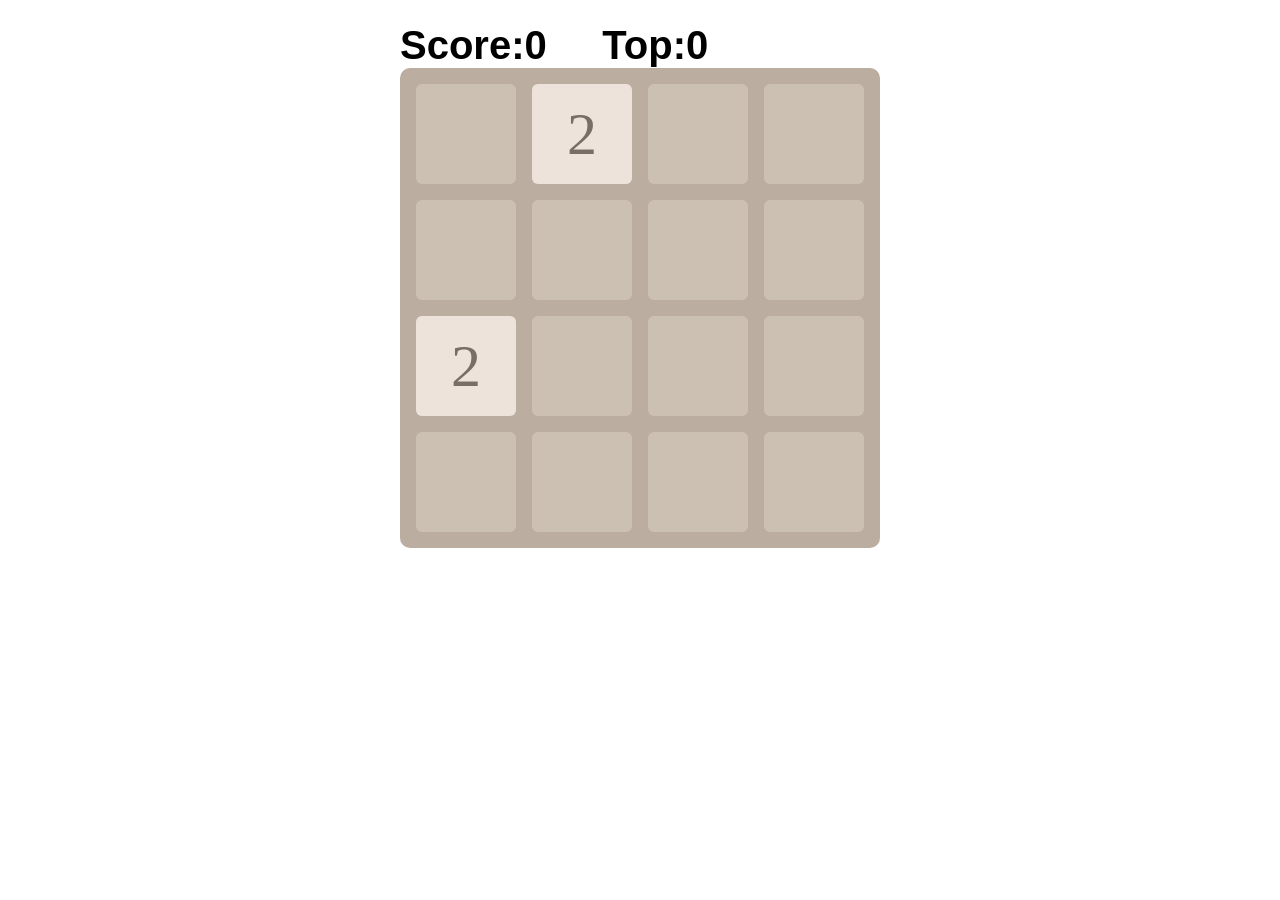
<file: 2048/2048.html>
<!DOCTYPE html>
<html>
 <head>
  <title> new document </title>
  <meta charset="utf-8">
	<link rel="stylesheet" href="2048.css"/>
	<script src="2048.js"></script>
 </head>
 <body>
	<p>
		Score:<span id="score">0</span>
		&nbsp;&nbsp;&nbsp;
		Top:<span id="top1">0</span>
	</p>
  <div id="gridPanel">
		
	</div>
	<div id="gameOver">
		<div><!--背景div--></div>
		<p><!--前景弹出窗口-->
			Game Over!<br>
			Score:<span id="finalScore"></span><br>
			<a class="button" onclick="game.start()">
				Try again!
			</a>
		</p>
	</div>
 </body>
</html>
</file>
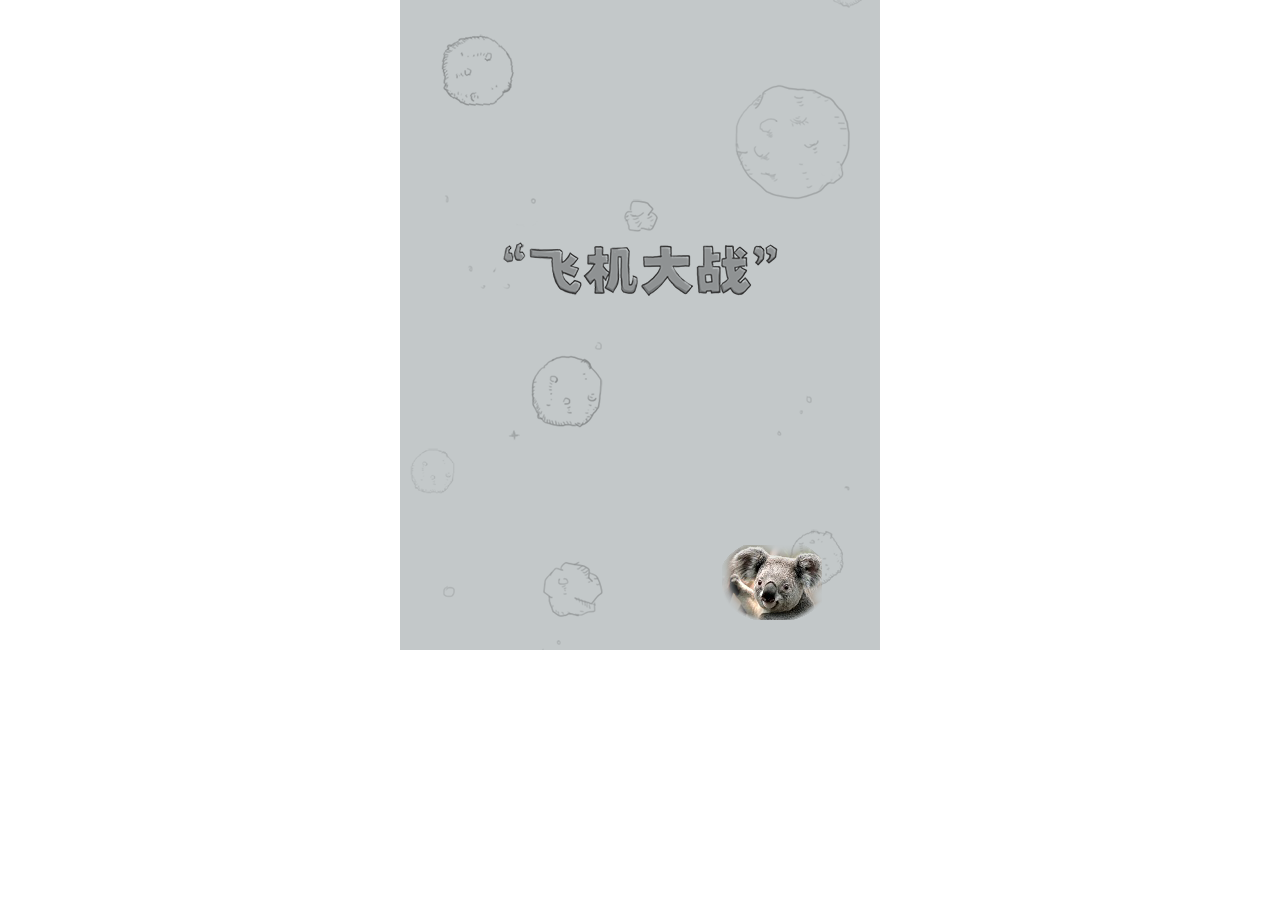
<file: Aircraftwar/air.html>
<!DOCTYPE html>
<html>
 <head>
  <meta charset="utf-8">
  <title>飞机大战</title>
  <style>
	body {
		margin: 0;
		text-align: center;
	}
	canvas {
		background: #ccc;
	}
  </style>
 </head>

 <body>
	<canvas id="canvas">
		您的浏览器不支持Canvas绘图！
	</canvas>
	<script src="app_v9.js"></script>
 </body>
</html>
</file>
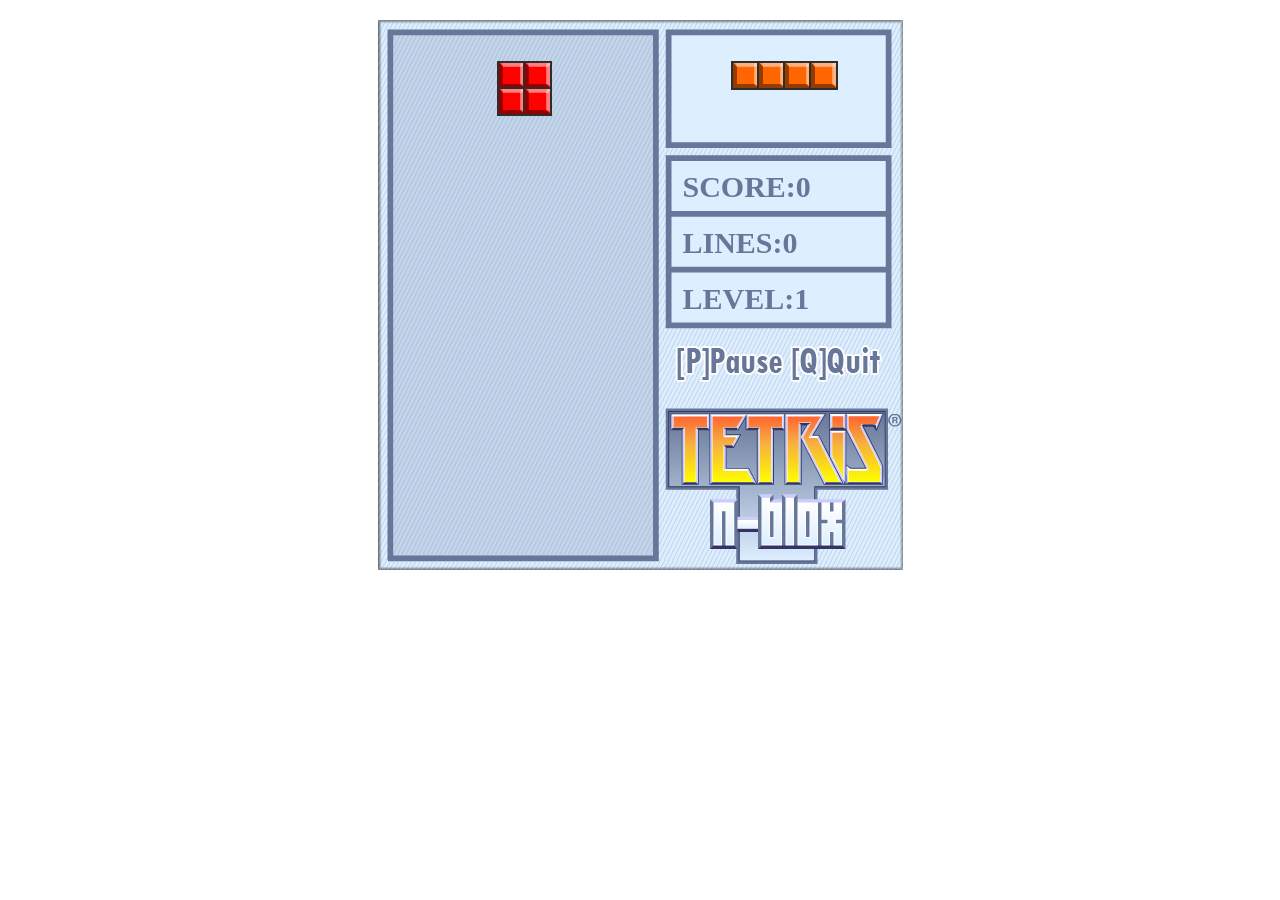
<file: Tetris/tetris.html>
﻿<!DOCTYPE html>
<html>
    <head>
        <meta charset="UTF-8" />
        <title>俄罗斯方块 — 经典版V10</title>
        <link rel="stylesheet" href="css/tetris.css"/>
				<script src="js/shape.js"></script>
				<script src="js/tetris.js"></script>
    </head>
    <body>
        <div id="pg" class="playground">
            <p>SCORE:<span id="score">0</span></p>
            <p>LINES:<span id="lines">0</span></p>
            <p>LEVEL:<span id="level">1</span></p>
        </div>               
    </body>
</html>
</file>
<file: 2048/2048.css>
#gridPanel{
	margin:0 auto;
	background-color:#bbada0;
	border-radius:10px;
	position:relative;
}
.grid,.cell{
	width:100px; height:100px;
	border-radius:6px;
}
.grid{
	background-color:#ccc0b3;
	float:left;
	margin:16px 0 0 16px;
}
.cell{
	position:absolute;
	font-size:60px;
	text-align:center;
	line-height:100px;
	color:#fff;
}
[id^="c0"]{top:16px}
[id^="c1"]{top:132px}
[id^="c2"]{top:248px}
[id^="c3"]{top:364px}
[id^="c4"]{top:480px}
[id^="c5"]{top:596px}

[id$="0"]{left:16px}
[id$="1"]{left:132px}
[id$="2"]{left:248px}
[id$="3"]{left:364px}
[id$="4"]{left:480px}
[id$="5"]{left:596px}

.n2{background-color:#eee3da}
.n4{background-color:#ede0c8}
.n8{background-color:#f2b179}
.n16{background-color:#f59563}
.n32{background-color:#f67c5f}
.n64{background-color:#f65e3b}
.n128{background-color:#edcf72}
.n256{background-color:#edcc61}
.n512{background-color:#9c0}
.n1024{background-color:#33b5e5}
.n2048{background-color:#09c}
.n4096{background-color:#a6c}
.n8192{background-color:#93c}
.n2,.n4{color:#776e65}
.n1024,.n2048,.n4096,.n8192{font-size:40px}

/*分数部分*/
p{
	width:480px;
	margin:0 auto; padding-top:15px;
	font-size:40px; font-family:Arial; font-weight:bold;
}

/*游戏结束部分*/
#gameOver{width:100%;height:100%;
  position:absolute; top:0; left:0;
  display:none;
}
#gameOver>div{width:100%;height:100%;
  background-color:#555; opacity:0.5;
}
#gameOver>p{position:absolute;
  width:300px; height:200px;
  background-color:#fff;
  text-align:center; line-height:1.5em;
  border-radius:10px; border:1px solid #edcf72;
  top:50%; left:50%; 
  margin-top:-100px; margin-left:-150px;
}
.button{ background-color:#9f8d77; color:#fff;
  padding:10px; border-radius:6px; cursor:pointer;
}
</file>
<file: Tetris/css/tetris.css>
.playground{ width: 525px; height: 550px;
	margin: 20px auto 0 auto;
	position: relative;
	background-image:url(../img/tetris.png);
}
.pause{width: 525px; height: 550px;
	position: absolute;
	top:0;left:0;
	background-image:url(../img/pause.png);
	z-index:100;
	display:none;
}
.playground img{position:absolute;z-index:10;}
.playground p{
	font-size: 30px;
	font-family: 'SimHei';
	font-weight: bold;
	color: #667799;
	position: absolute;
	left:305px;
	top:120px;
}
.playground p+p{top:176px;}
.playground p+p+p{top:232px;}
</file>
